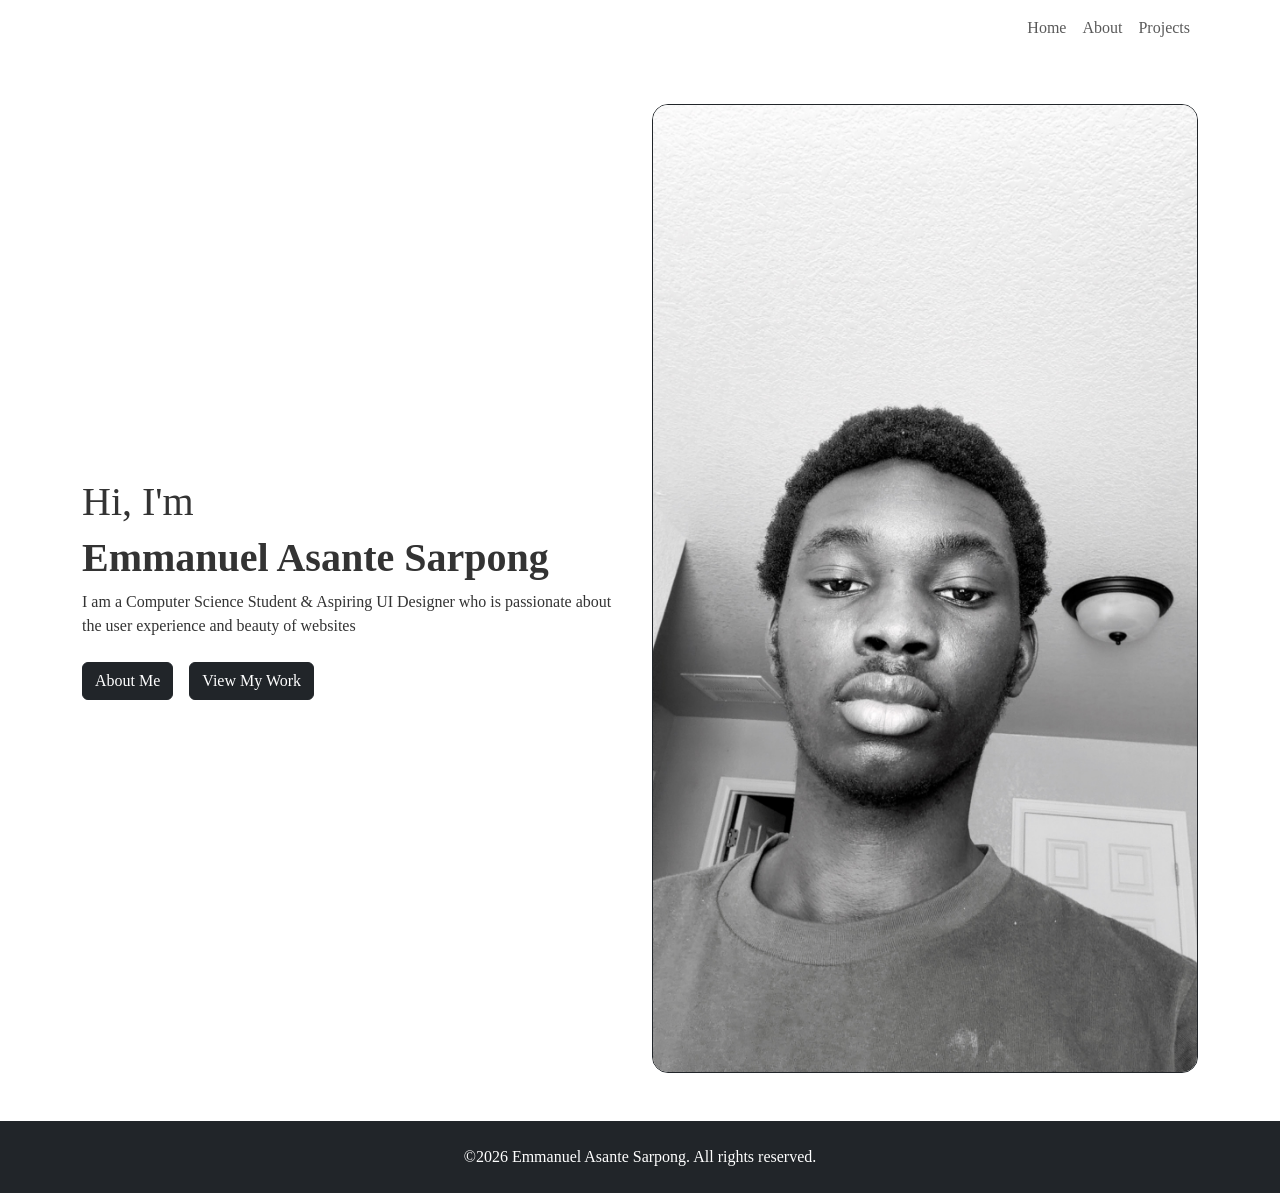
<file: index.html>
<!DOCTYPE html>
<html lang="en">
<head>
  <title>Emmanuel | Portofolio</title>
  <meta charset="utf-8">
  <meta name="viewport" content="width=device-width, initial-scale=1">
  <!-- Using bootstrap 5 framework-->
  <link href="https://cdn.jsdelivr.net/npm/bootstrap@5.3.3/dist/css/bootstrap.min.css" rel="stylesheet">
  <link rel="stylesheet" href="style.css">
  <script src="https://cdn.jsdelivr.net/npm/bootstrap@5.3.3/dist/js/bootstrap.bundle.min.js"></script>
  <!-- jQuery used to load the navbar -->
  <script src="https://code.jquery.com/jquery-3.7.1.min.js"></script>
</head>
<body>
   <div id="nav-placeholder"></div>
    <!-- Using a bootstrap 5 container so it is responsive on all devices-->
  <div class="container">
    <!-- Landing page:introduces me and gives visitors a clear starting point-->
    <div class="row align-items-center pt-5">
      <!-- Main page heading --> 
       <div class="col-md-6">
      <h1>Hi, I'm </h1>
      <h1 class="display-6 fw-bold">Emmanuel Asante Sarpong</h1>
      <h7>I am a Computer Science Student & Aspiring UI Designer</h7> 
      <h7>who is passionate about the user experience and beauty of websites</h7>
      <!--Home buttons-->
      <div class="d-flex gap-3 mt-4">
        <a href="about.html" class="btn btn-dark">About Me</a>
        <a href="projects.html" class="btn btn-dark">View My Work</a>
      </div>
       </div>

       <!--Bootstrap column for the profile image, placed beside the text-->
    <div class="col-md-6 text-center">
    <img src="images/Emmanuel.JPG" alt="Portrait Of Emmanuel" class="img-fluid rounded-4 border border-dark" >
    </div>
    </div>

  </div>
  <footer class="bg-dark text-white text-center py-4 mt-5">

  <p class="mb-0">&copy;2026 Emmanuel Asante Sarpong. All rights reserved.</p>

</footer>
      <script>
    // Load only the #site-nav element from navbar.html
    $("#nav-placeholder").load("navbar.html #site-nav");
  </script>
</body>
</html>
</file>
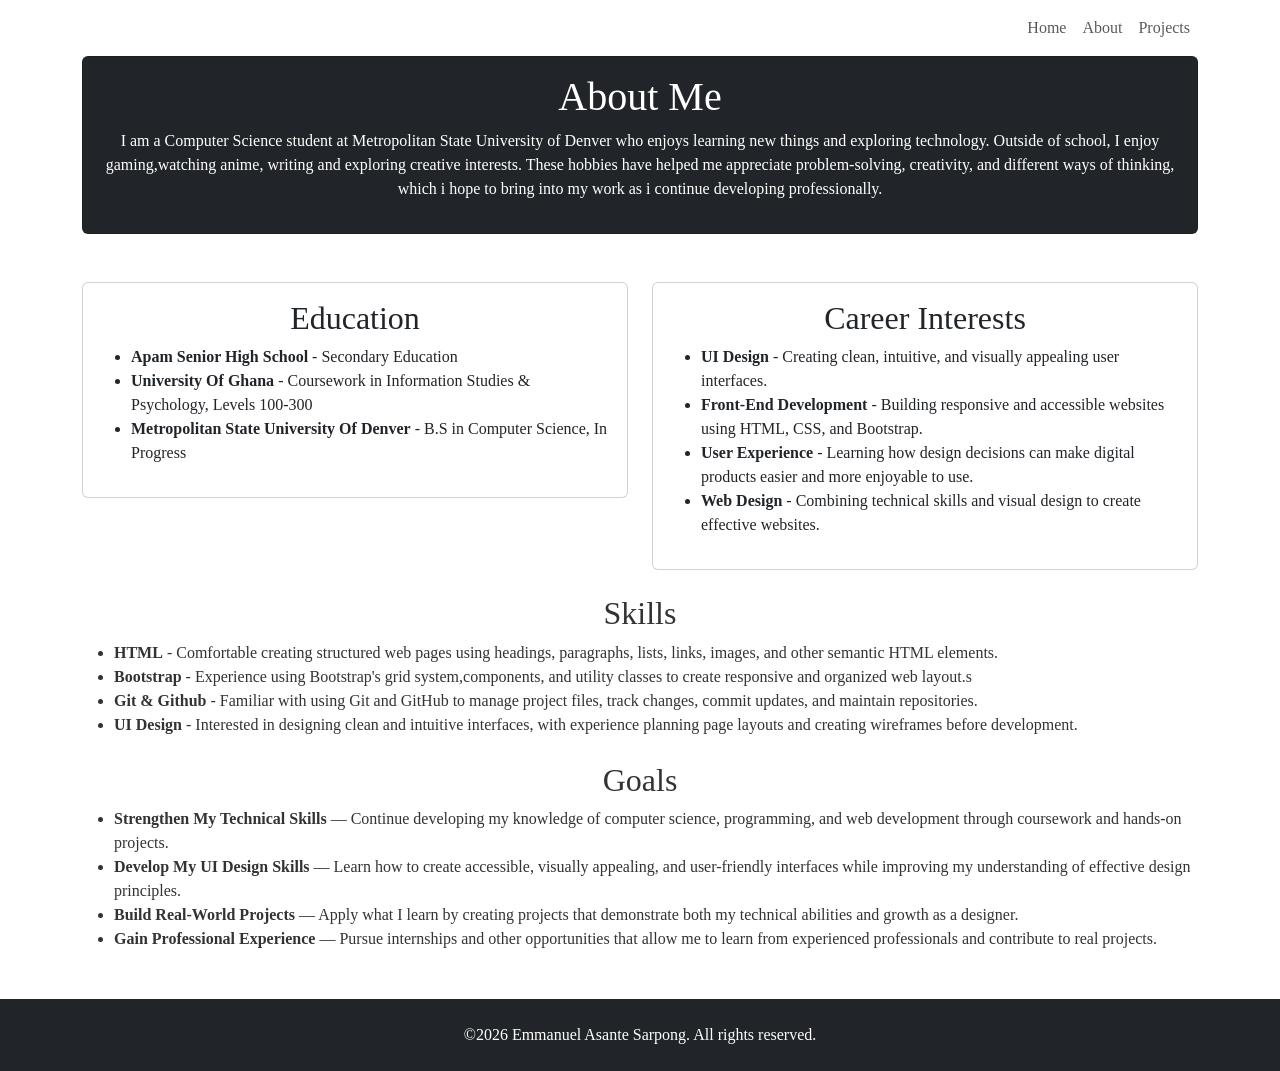
<file: about.html>
<!DOCTYPE html>
<html lang="en">

<head>
  <title>Emmanuel | About</title>
  <meta charset="utf-8">
  <meta name="viewport" content="width=device-width, initial-scale=1">
  <!-- Using bootstrap 5 framework-->
  <link href="https://cdn.jsdelivr.net/npm/bootstrap@5.3.3/dist/css/bootstrap.min.css" rel="stylesheet">
   <link rel="stylesheet" href="style.css">
  <script src="https://cdn.jsdelivr.net/npm/bootstrap@5.3.3/dist/js/bootstrap.bundle.min.js"></script>
  <!-- jQuery used to load the navbar -->
  <script src="https://code.jquery.com/jquery-3.7.1.min.js"></script>
</head>

<body>
  <!-- Navbar gets added here -->
  <div id="nav-placeholder"></div>
  <!-- Using a bootstrap 5 container so it is responsive on all devices-->
  <div class="container">
    <!--About me section-->
    <div class="card bg-dark text-center text-white">
    <div class="card-body">
        <h1>About Me</h1>
        <p>I am a Computer Science student at Metropolitan State University of Denver who enjoys learning new things and exploring technology. Outside of school, I enjoy gaming,watching anime, 
          writing and exploring creative interests. These hobbies have helped me appreciate problem-solving, creativity, and different ways of thinking, which i hope to bring into my work as i 
          continue developing professionally.
        </p>
    </div>
    </div>
    <div class="row g-4 mt-4">
      <!--Education card-->
      <div class="col-md-6">
        <div class="card">
          <div class="card-body">
            <h2 class="card-title text-center">Education</h2>
            <ul>
              <li> <strong>Apam Senior High School</strong> - Secondary Education</li>
              <li> <strong>University Of Ghana</strong> - Coursework in Information Studies & Psychology, Levels 100-300 </li>
              <li> <strong>Metropolitan State University Of Denver</strong> -  B.S in Computer Science, In Progress</li>
            </ul>
        </div>
        </div>
      </div>
      <!--Career Interests Card-->
      <div class="col-md-6">
        <div class="card">
          <div class="card-body">
            <h2 class="card-title text-center">Career Interests</h2>
            <ul>
              <li> <strong>UI Design</strong> - Creating clean, intuitive, and visually appealing user interfaces.</li>
              <li> <strong>Front-End Development</strong> - Building responsive and accessible websites using HTML, CSS, and Bootstrap.</li>
              <li> <strong>User Experience</strong> - Learning how design decisions can make digital products easier and more enjoyable to use.</li>
              <li> <strong>Web Design</strong> - Combining technical skills and visual design to create effective websites.</li>
            </ul>
          </div>
        </div>
      </div>
    </div>
      <!--Skills Section-->
    <h2 class="text-center mt-4">Skills</h2>
    <ul>
      <li><strong>HTML</strong> - Comfortable creating structured web pages using headings, paragraphs, lists, links, images, and other semantic HTML elements.</li>
      <li><strong>Bootstrap</strong> - Experience using Bootstrap's grid system,components, and utility classes to create responsive and organized web layout.s</li>
      <li><strong>Git & Github</strong> - Familiar with using Git and GitHub to manage project files, track changes, commit updates, and maintain repositories.</li>
      <li><strong>UI Design</strong> - Interested in designing clean and intuitive interfaces, with experience planning page layouts and creating wireframes before development.</li>
    </ul>
    <!--Goals Section-->
    <h2 class="text-center mt-4">Goals</h2>
    <ul>
       <li>
        <strong>Strengthen My Technical Skills</strong> — Continue developing my knowledge of computer science, programming, and web development through
        coursework and hands-on projects.</li>

    <li>
        <strong>Develop My UI Design Skills</strong> — Learn how to create
        accessible, visually appealing, and user-friendly interfaces while improving my understanding of effective design principles.</li>

    <li>
        <strong>Build Real-World Projects</strong> — Apply what I learn by creating projects that demonstrate both my technical abilities and growth as a designer.</li>

    <li>
        <strong>Gain Professional Experience</strong> — Pursue internships and other opportunities that allow me to learn from experienced professionals and contribute to real projects.</li>
   </ul>
</div>

   <footer class="bg-dark text-white text-center py-4 mt-5">
    <p class="mb-0">&copy;2026 Emmanuel Asante Sarpong. All rights reserved.</p>
    </footer>
<script>
    // Load only the #site-nav element from navbar.html
    $("#nav-placeholder").load("navbar.html #site-nav");
  </script>
</body>

</html>
</file>
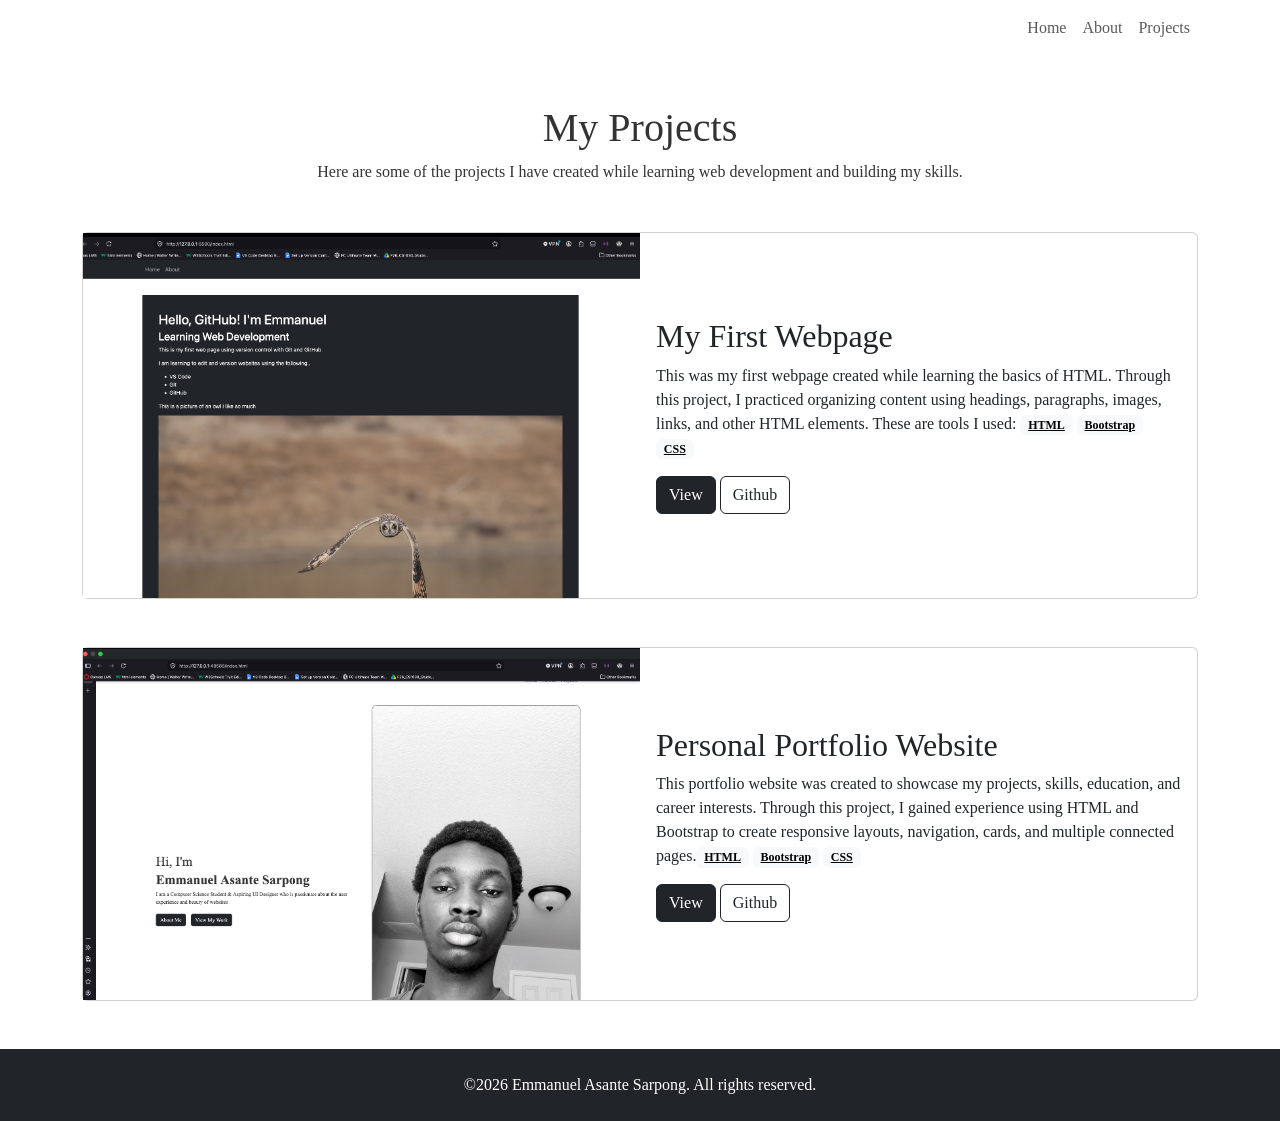
<file: projects.html>
<!DOCTYPE html>
<html lang="en">
<head>
  <title>Emmanuel | Projects</title>
  <meta charset="utf-8">
  <meta name="viewport" content="width=device-width, initial-scale=1">
  <!-- Using bootstrap 5 framework-->
  <link href="https://cdn.jsdelivr.net/npm/bootstrap@5.3.3/dist/css/bootstrap.min.css" rel="stylesheet">
   <link rel="stylesheet" href="style.css">
  <script src="https://cdn.jsdelivr.net/npm/bootstrap@5.3.3/dist/js/bootstrap.bundle.min.js"></script>
  <!-- jQuery used to load the navbar -->
  <script src="https://code.jquery.com/jquery-3.7.1.min.js"></script>
</head>

<body>
  <!-- Navbar gets added here -->
  <div id="nav-placeholder"></div>
  <!-- Main Projects Section-->
  <div class="container">
    <!--Projects Introduction-->
    <div class="text-center my-5">
        <h1>My Projects</h1>
        <p>Here are some of the projects I have created while learning
            web development and building my skills.</p>
    
   </div>
   <!--Project 1-->
   <div class="card mb-5">
   <div class="row g-0 align-items-center">
    <!--Project Image-->
    <div class="col-md-6">
        <img src="images/my first webpage.png" class="img-fluid" alt="screenshot of my first webpage">
        </div>
        <!--Project Information-->
    <div class="col-md-6">
      <div class="card-body">
        <h2 class="card-title">My First Webpage</h2>

        <p class="card-text">This was my first webpage created while learning the basics
                    of HTML. Through this project, I practiced organizing content
                    using headings, paragraphs, images, links, and other HTML
                    elements. These are tools I used:
                    <!--Links to tools from w3 schools-->
                    <a href="https://www.w3schools.com/html/html_elements.asp" class="badge text-bg-light">HTML</a>
                    <a href="https://www.w3schools.com/bootstrap5/index.php" class="badge text-bg-light">Bootstrap</a>
                    <a href="https://www.w3schools.com/css/default.asp" class="badge text-bg-light">CSS</a>
        </p>
                    <!--Link to the first trial of html-->
            <a href="https://emmanueljedi14-design.github.io/web-version-control-starter-project/
 
" class="btn btn-dark">View</a>    
                    <!--Link to the github repo of my first html and bootstrap trial-->
            <a href="https://github.com/emmanueljedi14-design/web-version-control-starter-project" class="btn btn-outline-dark">Github</a>
      </div>
      </div>
   </div>
   </div>
    <!--Project 2-->
   <div class="card mb-5">
   <div class="row g-0 align-items-center">
    <!--Project Image-->
    <div class="col-md-6">
        <img src="images/homepage ss.png" class="img-fluid" alt="screenshot of my portfolio webpage">
        </div>
        <!--Project Information-->
    <div class="col-md-6">
      <div class="card-body">
        <h2 class="card-title">Personal Portfolio Website</h2>

        <p class="card-text">This portfolio website was created to showcase my projects, skills, education, and career interests. Through this project, 
            I gained experience using HTML and Bootstrap to create responsive layouts, navigation, cards, and multiple connected pages.<a href="https://www.w3schools.com/html/html_elements.asp" class="badge text-bg-light">HTML</a>
                    <a href="https://www.w3schools.com/bootstrap5/index.php" class="badge text-bg-light">Bootstrap</a>
                    <a href="https://www.w3schools.com/css/default.asp" class="badge text-bg-light">CSS</a></p>
                    <!--Link to view my portfolio website-->
            <a href="https://github.com/emmanueljedi14-design/emmanuel-portfolio/deployments/github-pages" class="btn btn-dark">View</a>    
                    <!--Link to the github repo of my portfolio website-->
            <a href="https://github.com/emmanueljedi14-design/emmanuel-portfolio" class="btn btn-outline-dark">Github</a>
      </div>
      </div>
   </div>
   </div>
</div>

   <footer class="bg-dark text-white text-center py-4 mt-5">
    <p class="mb-0">&copy;2026 Emmanuel Asante Sarpong. All rights reserved.</p>
    </footer>
<script>
    // Load only the #site-nav element from navbar.html
    $("#nav-placeholder").load("navbar.html #site-nav");
  </script>
</body>

</html>
</file>
<file: style.css>
body {
  font-family: 'Times New Roman', Times, serif;
  margin: 0;
  padding: 0;
  background-color: rgba(230, 206, 176, 0);
  color: #333;
}
</file>
